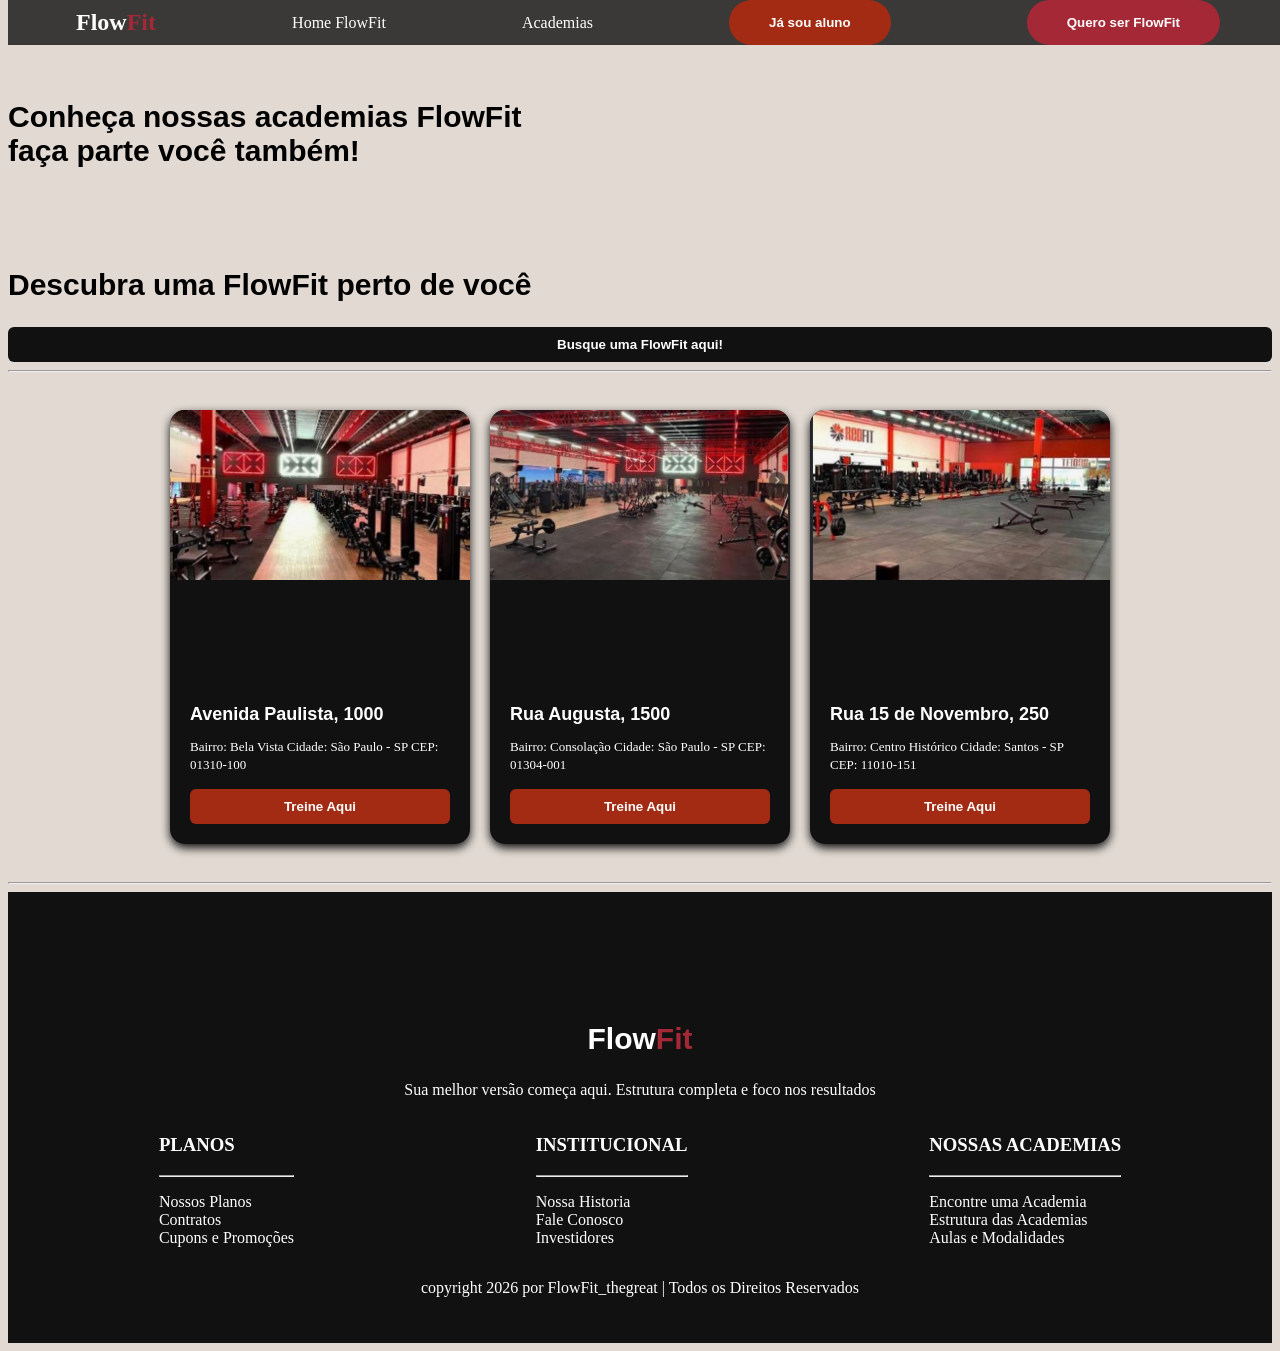
<file: academias.html>
<!DOCTYPE html>
<html lang="pt-BR">
<head>
    <meta charset="UTF-8">
    <meta name="viewport" content="width=device-width, initial-scale=1.0">
    <title>FlowFit Academias</title>
    <link rel="stylesheet" href="academias.css">
    <link rel="icon" type="image/png" href="img/logo.jpeg">
</head>
<body>   
    <header>
        <nav class="navegacao">
            <h1>Flow<span class="cor-fit">Fit</span></h1>
            <a href="index.html">Home FlowFit</a>
            <a href="academias">Academias</a>
            <button class="btn-login" onclick="window.location.href='login.html'">Já sou aluno</button>
            <button id="btn-register" class="btn-register" onclick="window.location.href='cadastro.html'">Quero ser FlowFit</button> 
              <!--onclick codigo java script que linka um botao na pagina-->
        </nav>
        <h2>Conheça nossas academias FlowFit<br>faça parte você também!</h2>
    </header>

    <main>
        <h2>Descubra uma FlowFit perto de você</h2>
        <button class="btn-play btn-exclusivo">Busque uma FlowFit aqui!</button>
        <hr>
        
        <div class="container-boxes">

            <div class="card-academia">
                <img src="img/academia1.jpeg" alt="unidade paulista" class="foto-topo">
                <div class="infos-card">
                    <h2>Avenida Paulista, 1000</h2>
                    <p>Bairro: Bela Vista Cidade: São Paulo - SP CEP: 01310-100</p>
                    <button class="btn-play">Treine Aqui</button>
                </div> 
            </div>

            
            <div class="card-academia">
                <img src="img/academia2.jpeg" alt="unidade augusta" class="foto-topo">
                <div class="infos-card">
                    <h2>Rua Augusta, 1500</h2>
                    <p>Bairro: Consolação Cidade: São Paulo - SP CEP: 01304-001</p>
                    <button class="btn-play">Treine Aqui</button>
                </div>
            </div>

            
            <div class="card-academia">
                <img src="img/academia3.jpeg" alt="unidade santos" class="foto-topo">
                <div class="infos-card">
                    <h2>Rua 15 de Novembro, 250</h2>
                    <p>Bairro: Centro Histórico Cidade: Santos - SP CEP: 11010-151</p>
                    <button class="btn-play">Treine Aqui</button>
                </div>
            </div>

        </div> 
        <hr>
    </main>

    <footer>
    <section id="sobre"></section>
    <h2 class="nome">Flow<span style="color: #A42835;">Fit</span></h2>
    <p class="footer-desc">Sua melhor versão começa aqui. Estrutura completa e foco nos resultados</p>
    
    <div class="footer-links">
        
        <div class="footer-col">
            <h3>PLANOS</h3>
            <hr>
            <ul>
                <li>Nossos Planos</li>
                <li>Contratos</li>
                <li>Cupons e Promoções</li>
            </ul>
        </div>
        
        <div class="footer-col">
            <h3>INSTITUCIONAL</h3>
            <hr>
            <ul>
                <li>Nossa Historia</li>
                <li>Fale Conosco</li>
                <li>Investidores</li>
            </ul>
        </div>
        
        <div class="footer-col">
            <h3>NOSSAS ACADEMIAS</h3>
            <hr>
            <ul>
                <li>Encontre uma Academia</li>
                <li>Estrutura das Academias</li>
                <li>Aulas e Modalidades</li>
            </ul>
        </div>

    </div> 
    
    <p class="copyright">copyright 2026 por FlowFit_thegreat | Todos os Direitos Reservados</p>
</footer>
 
</body>
</html>
</file>
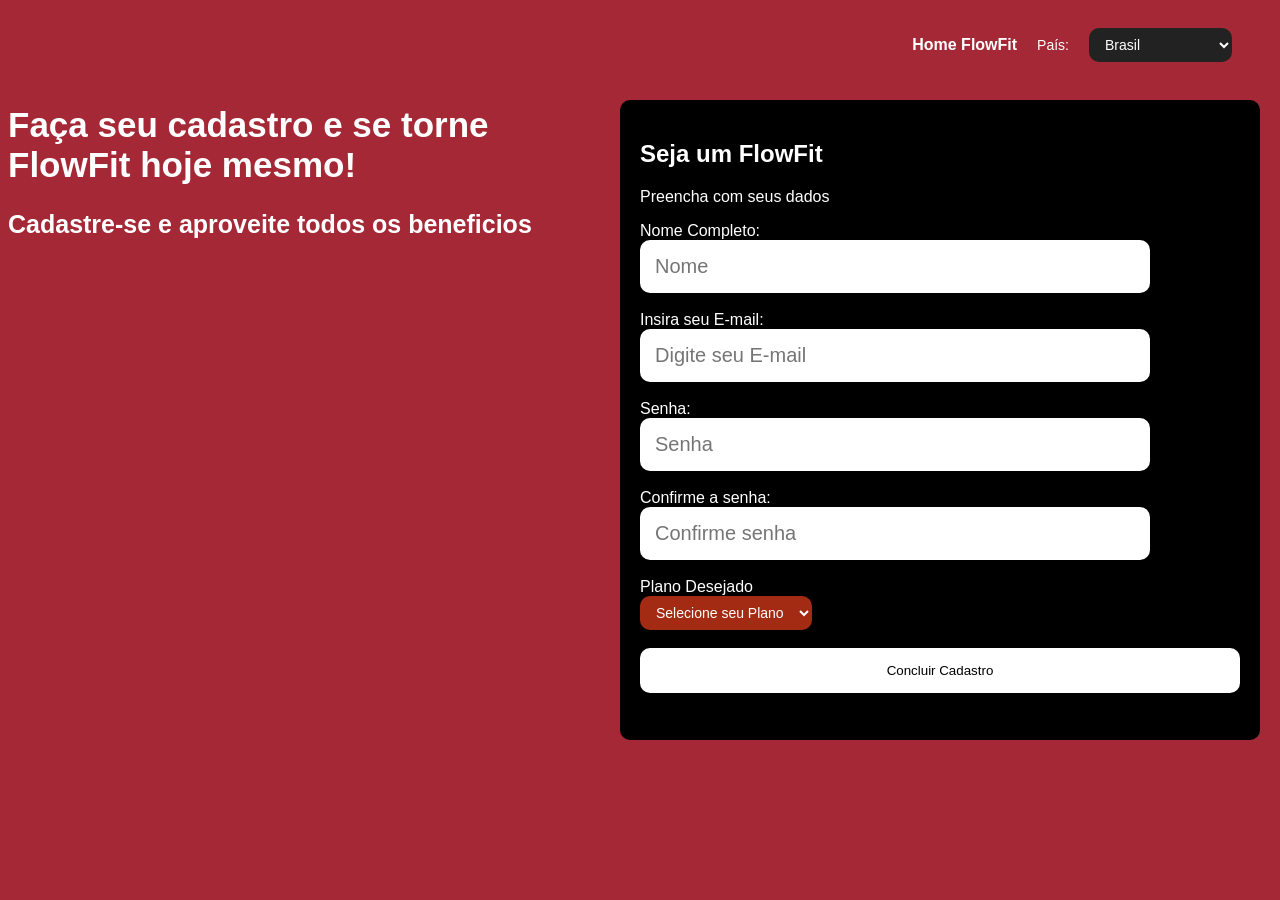
<file: cadastro.html>
<!DOCTYPE html>
<html lang="pt-BR">
<head>
    <meta charset="UTF-8">
    <meta name="viewport" content="width=device-width, initial-scale=1.0">
    <title>Seja FlowFit</title>
    <link rel="icon" type="image/png" href="img/logo.jpeg">
    <style>
        body {
            font-family: Arial, Helvetica, sans-serif;
            background-color: #A42835;
        }
        .login {
            background-color: black;
            position: absolute;
            top: 120px;
            right: 20px;
            left: auto;
            padding: 30px;
            width: 400px;
            height: 400px;
            border-radius: 10px;
            color: #fff;
        }
        .topo {
            display: flex;
            justify-content: flex-end; /* deixa na direita */
            align-items: center;
            gap: 20px;                 
            padding: 20px 40px;     
        }
        .logo {
            color: white;
            text-decoration: none;
            font-weight: bold;
            font-size: 16px;
        }
        .label-paises {
            font-size: 14px;
            color: #fff;
            margin: 0; 
        }
        .input-paises {
            padding: 8px 12px;
            background-color: #222;
            color: white;
            border: none; 
            border-radius: 10px;         
            font-size: 14px;       
            cursor: pointer;  
        }
        .inscricao {
            background-color: black;
            position: absolute;
            top: 100px;
            right: 20px;
            left: auto;
            padding: 20px;
            width: 600px;
            height: 600px;
            border-radius: 10px;
            color: #fff;
        }
        input {
            padding: 15px;
            border: none;
            outline: none;
            font-size: 20px;
            width: 80%;
            border-radius: 10px;   
        }
        button {
            background-color: #fff;
            border: none;
            padding: 15px;
            width: 100%;
            border-radius: 10px;
            color: #000;
        } 
        button:hover {
            background-color: #A32B14;
            cursor: pointer;
        }
        h1 {
            font-size: 35px;
            color: #fff;
        }
        .p1 {
            font-size: 25px;
            font-weight: bold;
            color: #fff;
        }
        .interesse, .interesse option {
            background-color: #A32B14;
            color: white;
        }
        .interesse {
            padding: 8px 12px;
            border: none; 
            border-radius: 10px;         
            font-size: 14px;       
            cursor: pointer;  
        }
    </style>
</head>
<body>
    <header>
        <nav class="topo">
            <a href="index.html" class="logo">Home FlowFit</a>
            <label for="paises" class="label-paises">País:</label>
            <select id="paises" name="paises" class="input-paises">
                <option value="BR">Brasil</option>
                <option value="US">Estados Unidos</option>
                <option value="PT">Portugal</option>
                <option value="ES">Espanha</option>
                <option value="AR">Argentina</option>
            </select>
        </nav>
    </header>
    <main>
        <h1>Faça seu cadastro e se torne <br>FlowFit hoje mesmo!</h1>
        <p class="p1">Cadastre-se e aproveite todos os beneficios</p>
        
        <div class="inscricao">
            <h2>Seja um FlowFit</h2>
            <p>Preencha com seus dados</p>
            
            <label for="name">Nome Completo:</label>
            <br>
            <input type="text" placeholder="Nome" required>
            <br><br>
            
            <label for="email"> Insira seu E-mail:</label>
            <br>
            <input type="email" id="email" placeholder="Digite seu E-mail" required>
            <br><br>
            
            <label for="senha">Senha:</label>
            <br>
            <input type="password" placeholder="Senha" required>
            <br><br>
            
            <label for="confirme-senha">Confirme a senha:</label>
            <br>
            <input type="password" placeholder="Confirme senha" required>
            <br><br>
            
            <label for="interesse">Plano Desejado</label>
            <br>
            <select class="interesse" name="interesse">
                <option value="" disabled selected hidden>Selecione seu Plano</option>
                <option value="black">Plano Black</option>
                <option value="basico">Plano Básico</option>
                <option value="economico">Plano Econômico</option>
            </select>
            <br><br>
            
            <button id="enviar">Concluir Cadastro</button>
        </div>
    </main> 
</body>
</html>
</file>
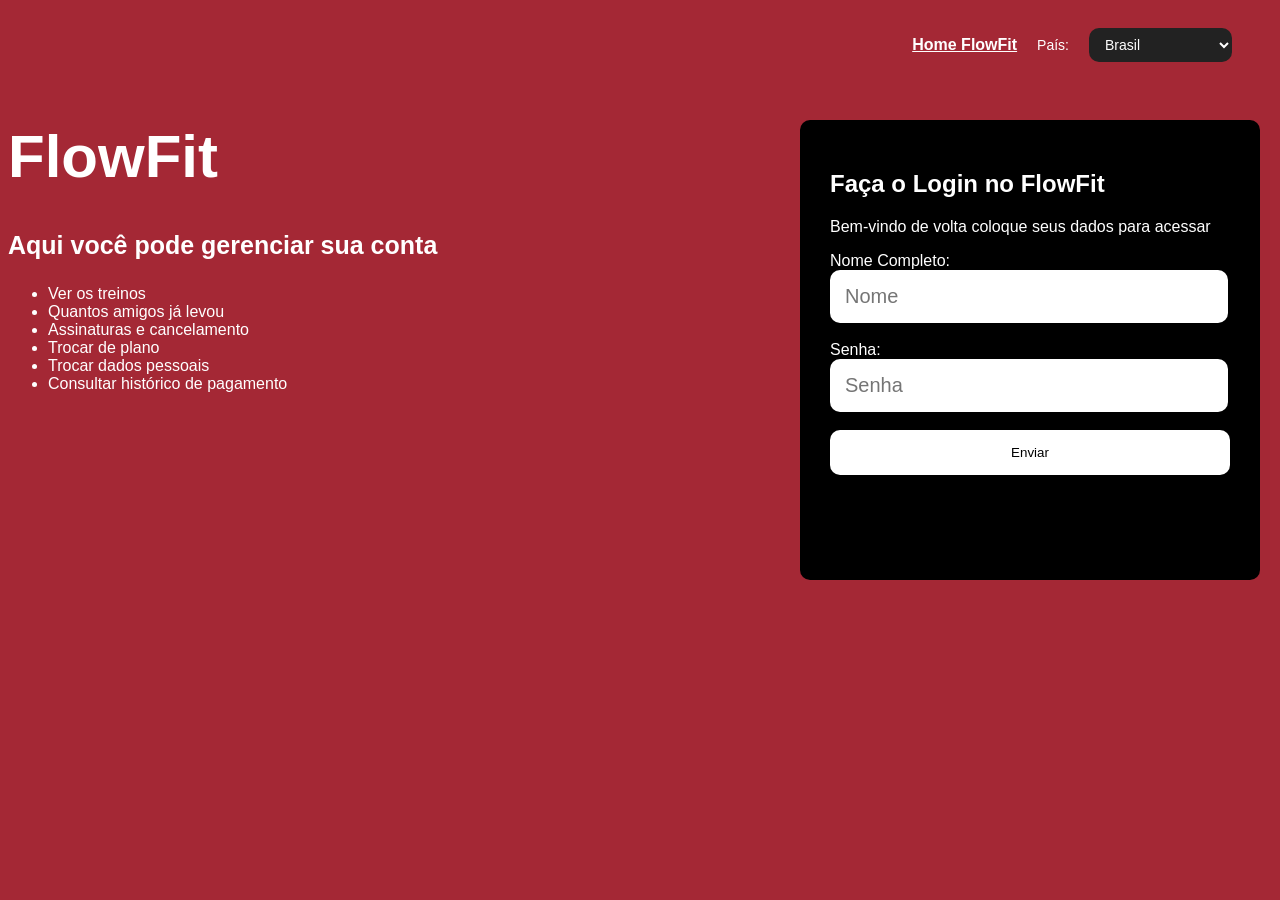
<file: login.html>
<!DOCTYPE html>
<html lang="pt-BR">
<head>
    <meta charset="UTF-8">
    <meta name="viewport" content="width=device-width, initial-scale=1.0">
    <title>Login FlowFit</title>
    <link rel="icon" type="image/png" href="img/logo.jpeg">
    <style>
        body {
            font-family: Arial, Helvetica, sans-serif;
            background-color: #A42835;
        }
        .login {
            background-color: black;
            position: absolute;
            top: 120px;
            right: 20px;
            left: auto;
            padding: 30px;
            width: 400px; 
            height: 400px; 
            border-radius: 10px;
            color: #fff;
        }
        input {
            padding: 15px;
            border: none;
            outline: none;
            font-size: 20px;
            width: 92%;
            border-radius: 10px;   
        }
        button {
            background-color: #fff;
            border: none;
            padding: 15px;
            width: 100%;
            border-radius: 10px;
            color: #000;
        } 
        button:hover { 
            background-color: #A32B14;
            cursor: pointer;
        }
        h1 {
            font-size: 60px;
            color: #fff;
        }
        #para {
            font-size: 25px;
            font-weight: bold;
            color: #fff;
        }
        #lista {
            color: #fff;
        }
        .topo {
            display: flex; 
            justify-content: flex-end; 
            align-items: center;
            gap: 20px;            
            padding: 20px 40px;  
        }
        .logo {
            color: white;
            font-weight: bold;
            font-size: 16px;
        }
        .label-paises {
            font-size: 14px;
            color: #fff;
        }
        .input-paises {
            padding: 8px 12px;
            background-color: #222;
            color: white;
            border: none; 
            border-radius: 10px;         
            font-size: 14px;       
            cursor: pointer;  
        }
    </style>
</head>
<body>
    <header>
        <nav class="topo">
            <a href="index.html" class="logo">Home FlowFit</a>
            <label for="paises" class="label-paises">País:</label>
            <select id="paises" name="paises" class="input-paises">
                <option value="BR">Brasil</option>
                <option value="US">Estados Unidos</option>
                <option value="PT">Portugal</option>
                <option value="ES">Espanha</option>
                <option value="AR">Argentina</option>
            </select>
        </nav>
        <h1>FlowFit</h1>
        <p id="para">Aqui você pode gerenciar sua conta</p>
        <ul id="lista">
            <li>Ver os treinos</li>
            <li>Quantos amigos já levou</li>
            <li>Assinaturas e cancelamento</li>
            <li>Trocar de plano</li>
            <li>Trocar dados pessoais</li>
            <li>Consultar histórico de pagamento</li>
        </ul>
    </header>
    <main>
        <div class="login">
            <h2>Faça o Login no FlowFit</h2>
            <p>Bem-vindo de volta coloque seus dados para acessar</p>
            
            <label for="name">Nome Completo:</label>
            <br>
            <input type="text" placeholder="Nome">
            <br><br>
            
            <label for="senha">Senha:</label>
            <input type="password" placeholder="Senha">
            <br><br>
            
            <button id="enviar">Enviar</button>
        </div>
    </main>     
</body>
</html>
</file>
<file: academias.css>
body{
   background-color: #E1D9D2;
}

.navegacao h1 {
    color: white;
    margin: 0;
}

.cor-fit {
    color: #A42835
}

.navegacao{
    display: flex;
    justify-content: space-around;
    align-items: center;
    position: fixed;
    top: 0;
    width: 100%;
    z-index: 1000;  /* traz para frente */
    background-color: #111c; 
}

.navegacao a {
    color: #fff;
    text-decoration: none;
}

.btn-login{
    background-color: #A32B14;
    color: #FFFFFF;
    padding: 15px 40px;
    border-radius: 50px;
    cursor: pointer;
    font-weight: bold;
    border: none;
}

.btn-login:hover{
    background-color: var(--vermelho-flowfit);
}

.btn-register{
    background-color: #A42835;
    color: #FFFFFF;
    padding: 15px 40px;
    border-radius: 50px;
    cursor: pointer;
    font-weight: bold;
    border: none;
}

.btn-register:hover{
    background-color: var(--cinza);
}

.botoes{
    display: flex;
    flex-direction: row;
    align-items: center;
    gap: 15px;
    margin-top: 20px;
}

h2{
    font-family: 'Segoe UI', Tahoma, Geneva, Verdana, sans-serif;
    margin-top: 100px;
    font-size: 30px;
}

.btn-play.btn-exclusivo{
    background-color: #111;
    color: #fff;

}

.btn-play.btn-exclusivo:hover{
    background-color: #A32B14;
    padding: 15px 30px;
}

/* Container que organiza as caixas lado a lado */
.container-boxes {
    display: flex;
    flex-wrap: wrap;
    gap: 20px;
    justify-content: center;
    padding: 30px 0;
    width: 100%;
}

/* O box escuro de cada unidade */
.card-academia {
    background-color: #111;
    width: 300px;
    border-radius: 15px;
    overflow: hidden;  /* Faz a imagem respeitar as pontas arredondadas do card */
    box-shadow: 0 4px 10px #111;
    color: #fff;
}

/* Imagem colada estritamente no topo */
.foto-topo {
    width: 100%;
    height: 170px;
    object-fit: cover;
}

.infos-card {
    padding: 20px;
    text-align: left;
}

.infos-card h2 {
    font-size: 18px;
    margin-bottom: 8px;
}

.infos-card p {
    font-size: 13px;
    color: #fff;
    line-height: 1.4;
    margin-bottom: 15px;
}

.btn-play {
    background-color: #A32B14; 
    color: #fff;
    border: none;
    padding: 10px;
    font-weight: bold;
    border-radius: 6px;
    cursor: pointer;
    width: 100%;
}
footer {
    background-color: #111;
    color: white;
    padding: 30px;
    text-align: center;
}
.footer-links {
    display: flex;
    justify-content: space-around;
    text-align: left;
}
.footer-links ul {
    list-style: none; 
    padding: 0;
}
</file>
